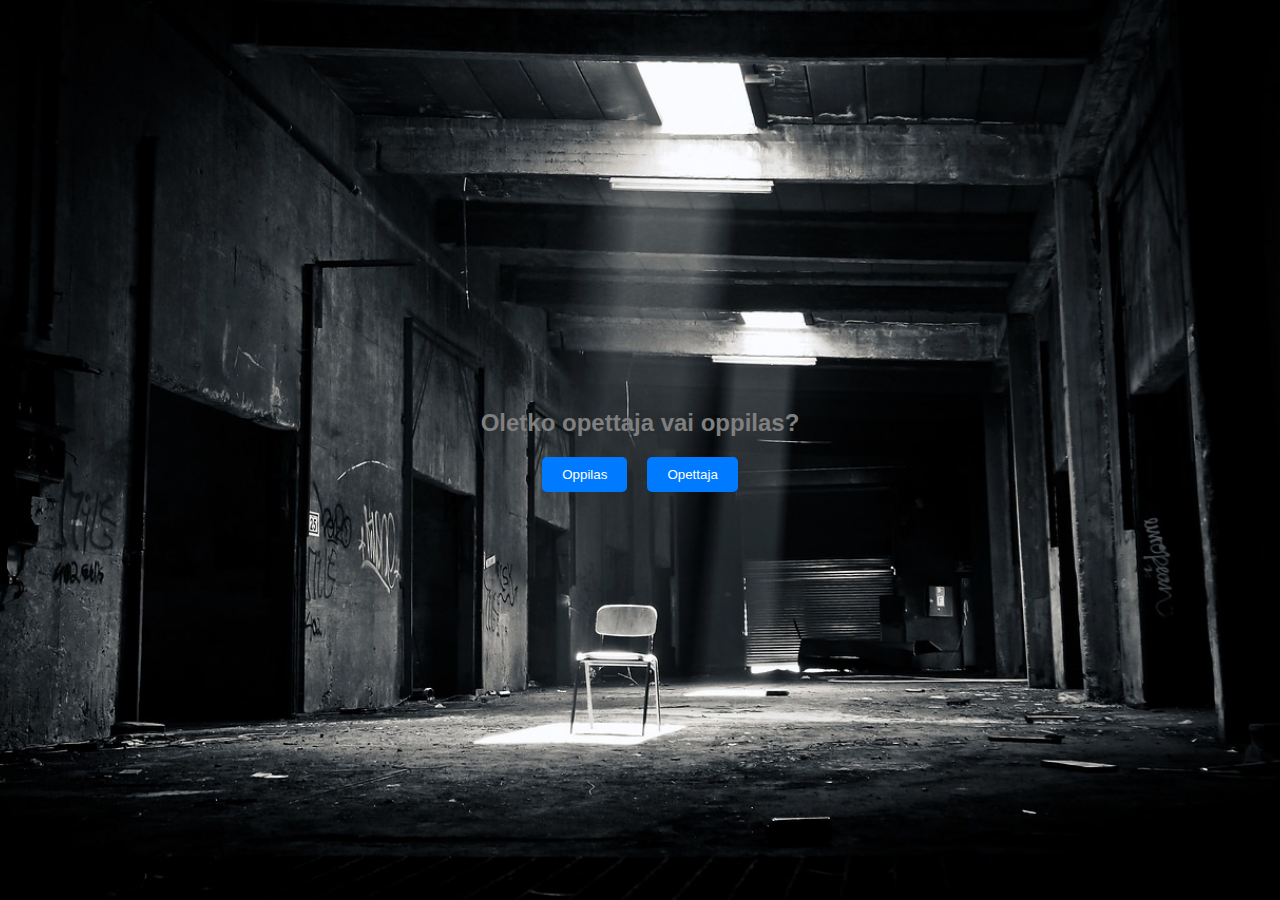
<file: index.html>
<!DOCTYPE html>
<html lang="en">
<head>
    <meta charset="UTF-8">
    <meta name="viewport" content="width=device-width, initial-scale=1.0">
    <title>Peikkometsä</title>
    <link rel="stylesheet" href="styles.css">
</head>
<body>
    <div class="container">
        <div class="question"><strong>Oletko opettaja vai oppilas?</strong></div>
        <div class="options">
          <button class="option" onclick="chooseRole('oppilas')">Oppilas</button>
          <button class="option" onclick="chooseRole('opettaja')">Opettaja</button>
        </div>
      </div>
      
      <script>
        function chooseRole(role) {
          if (role === 'oppilas') {
            window.location.href = 'index3.html';
          } else if (role === 'opettaja') {
            var confirmation = confirm('Lupaatko antaa hyvät pisteet?');
            if (confirmation) {
              window.location.href = 'index2.html';
            } else {
              alert('Et voi päästä sisään, jos et lupaa antaa hyviä pisteitä.');
            }
          }
        }
      </script>
</body>
</html>
</file>
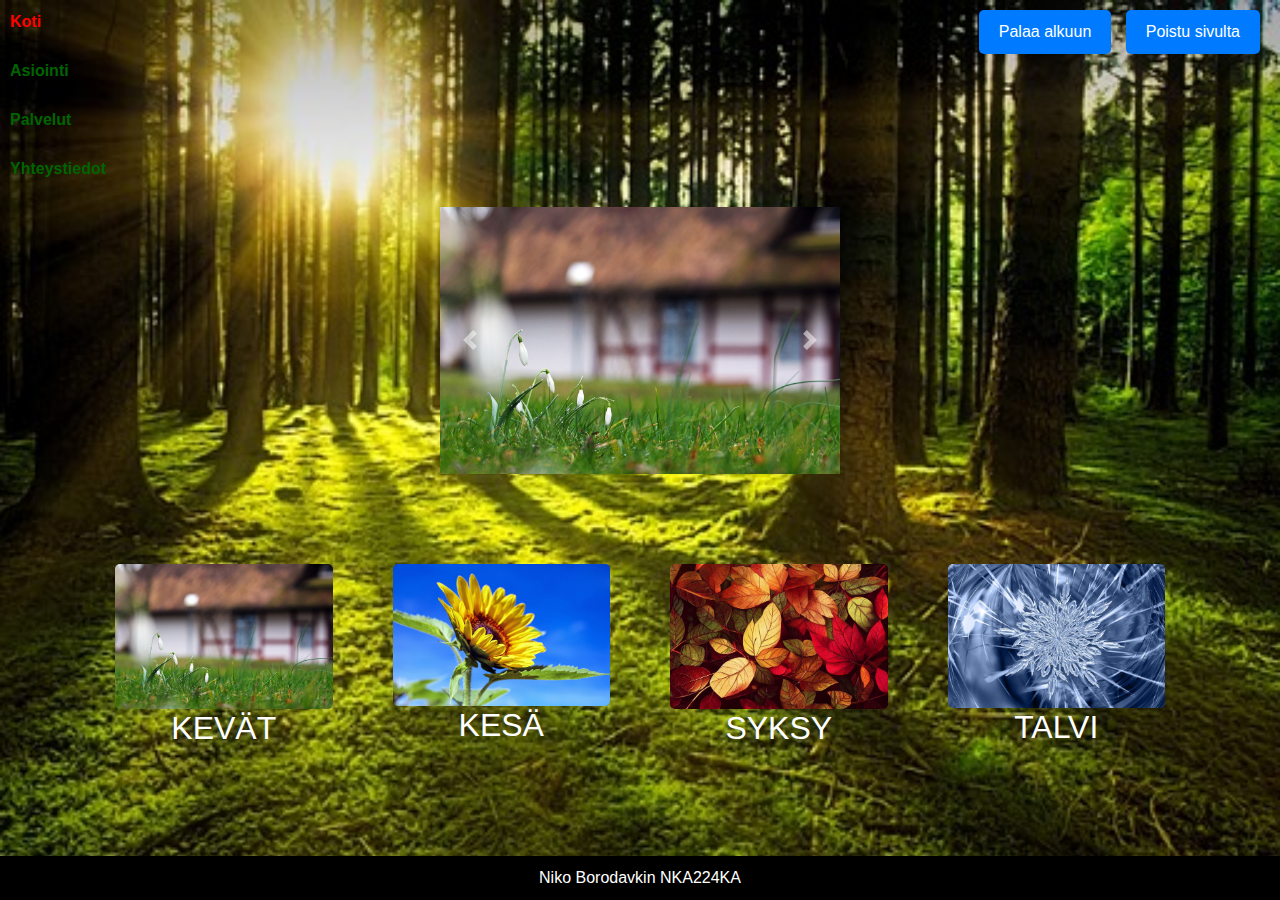
<file: index2.html>
<!DOCTYPE html>
<html lang="en">
<head>
    <meta charset="UTF-8">
    <meta name="viewport" content="width=device-width, initial-scale=1.0">
    <title>Peikkometsä</title>
    <link rel="stylesheet" href="styles2.css">
    <link href="https://stackpath.bootstrapcdn.com/bootstrap/4.5.2/css/bootstrap.min.css" rel="stylesheet">
</head>
<body>
    <header>
        <nav class="vertical-nav">
            <ul>
                <li><a href="index2.html"><strong>Koti</strong></a></li>
                <li><a href="sivu5.html"><strong>Asiointi</strong></a></li>
                <li><a href="sivu6.html"><strong>Palvelut</strong></a></li>
                <li><a href="https://www.laurea.fi/yhteystiedot/"><strong>Yhteystiedot</strong></a></li>
            </ul>
        </nav>
      </header>
      <div class="buttons-container">
        <a href="index.html" class="button">Palaa alkuun</a>
        <a href="index4.html" class="button">Poistu sivulta</a>
    </div>

    <div id="carouselExampleControls" class="carousel slide" data-ride="carousel">
        <div class="carousel-inner">
            <div class="carousel-item active">
                <img src="snowdrop-6101818_1280.jpg" class="d-block w-100" alt="Kuva 1">
            </div>
            <div class="carousel-item">
                <img src="sunflower-1536088_1280.jpg" class="d-block w-100" alt="Kuva 2">
            </div>
            <div class="carousel-item">
                <img src="leaves-7452420_1280.jpg" class="d-block w-100" alt="Kuva 3">
            </div>
            <div class="carousel-item">
                <img src="ice-crystal-2871068_1280.jpg" class="d-block w-100" alt="Kuva 4">
            </div>
        </div>
        <a class="carousel-control-prev" href="#carouselExampleControls" role="button" data-slide="prev">
            <span class="carousel-control-prev-icon" aria-hidden="true"></span>
            <span class="sr-only">Edellinen</span>
        </a>
        <a class="carousel-control-next" href="#carouselExampleControls" role="button" data-slide="next">
            <span class="carousel-control-next-icon" aria-hidden="true"></span>
            <span class="sr-only">Seuraava</span>
        </a>
    </div>

    <div class="container">
        <div class="box" id="box2">
            <a href="sivu2.html">
                <img src="snowdrop-6101818_1280.jpg" alt="Kuva 1">
                <h2>KEVÄT</h2>
            </a>
        </div>
        <div class="box" id="box1">
            <a href="sivu1.html">
                <img src="sunflower-1536088_1280.jpg" alt="Kuva 2">
                <h2>KESÄ</h2>
            </a>
        </div>
        <div class="box" id="box3">
            <a href="sivu3.html">
                <img src="leaves-7452420_1280.jpg" alt="Kuva 3">
                <h2>SYKSY</h2>
            </a>
        </div>
        <div class="box" id="box4">
            <a href="sivu4.html">
                <img src="ice-crystal-2871068_1280.jpg" alt="Kuva 4">
                <h2>TALVI</h2>
            </a>
        </div>
    </div>

 <footer>Niko Borodavkin NKA224KA</footer>
    <script src="https://code.jquery.com/jquery-3.5.1.slim.min.js"></script>
    <script src="https://cdnjs.cloudflare.com/ajax/libs/popper.js/1.16.0/umd/popper.min.js"></script>
    <script src="https://stackpath.bootstrapcdn.com/bootstrap/4.5.2/js/bootstrap.min.js"></script>
</body>
</html>
</file>
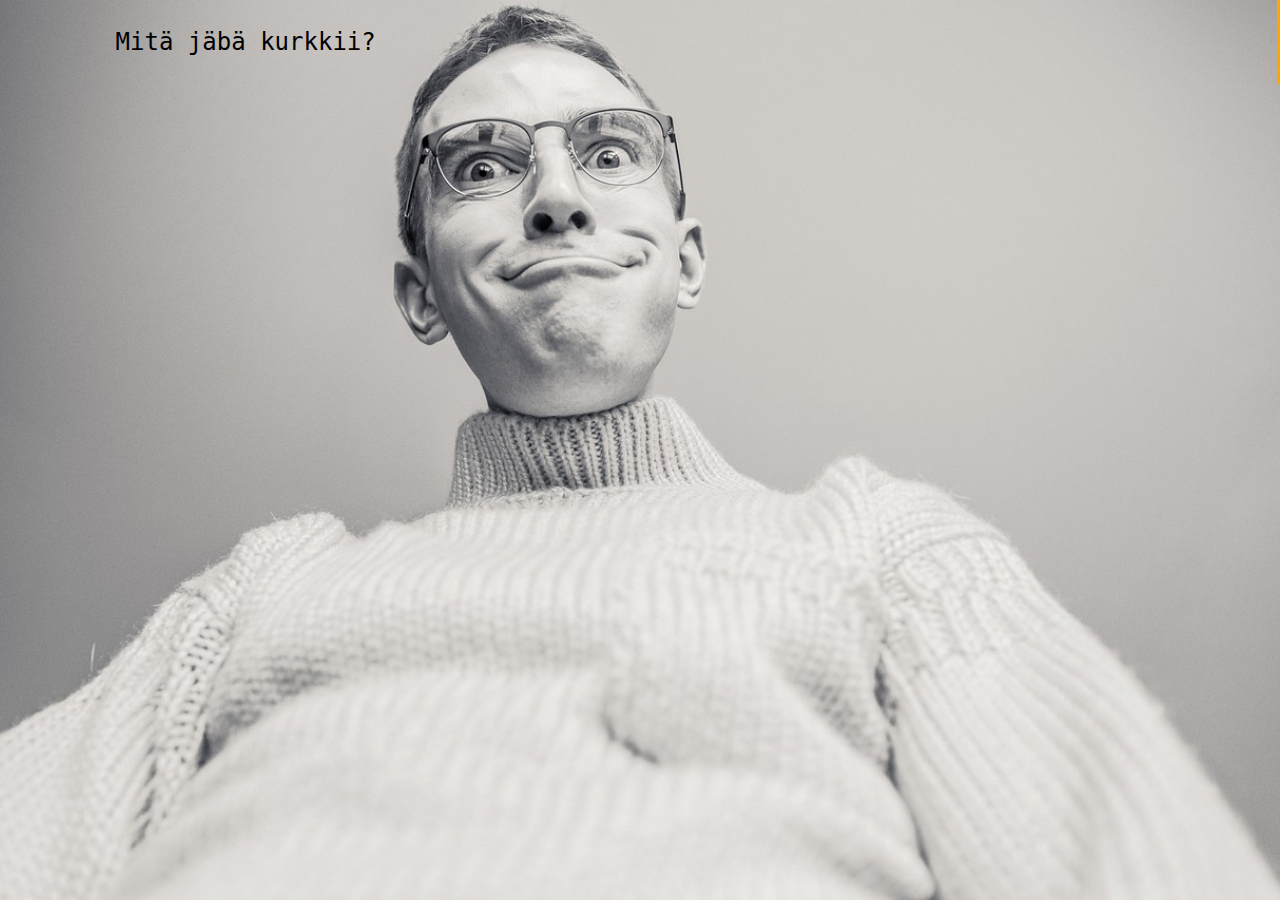
<file: index3.html>
<!DOCTYPE html>
<html lang="en">
<head>
    <meta charset="UTF-8">
    <meta name="viewport" content="width=device-width, initial-scale=1.0">
    <title>NO ENTRY</title>
    <link rel="stylesheet" href="styles7.css">
</head>
<body>
    <div class="typingEffect">
        <span>M</span><span>i</span><span>t</span><span>ä</span><span> </span><span>j</span><span>ä</span><span>b</span><span>ä</span><span> </span><span>k</span><span>u</span><span>r</span><span>k</span><span>k</span><span>i</span><span>i</span><span>?</span>
    </div>
</body>
</html>
</file>
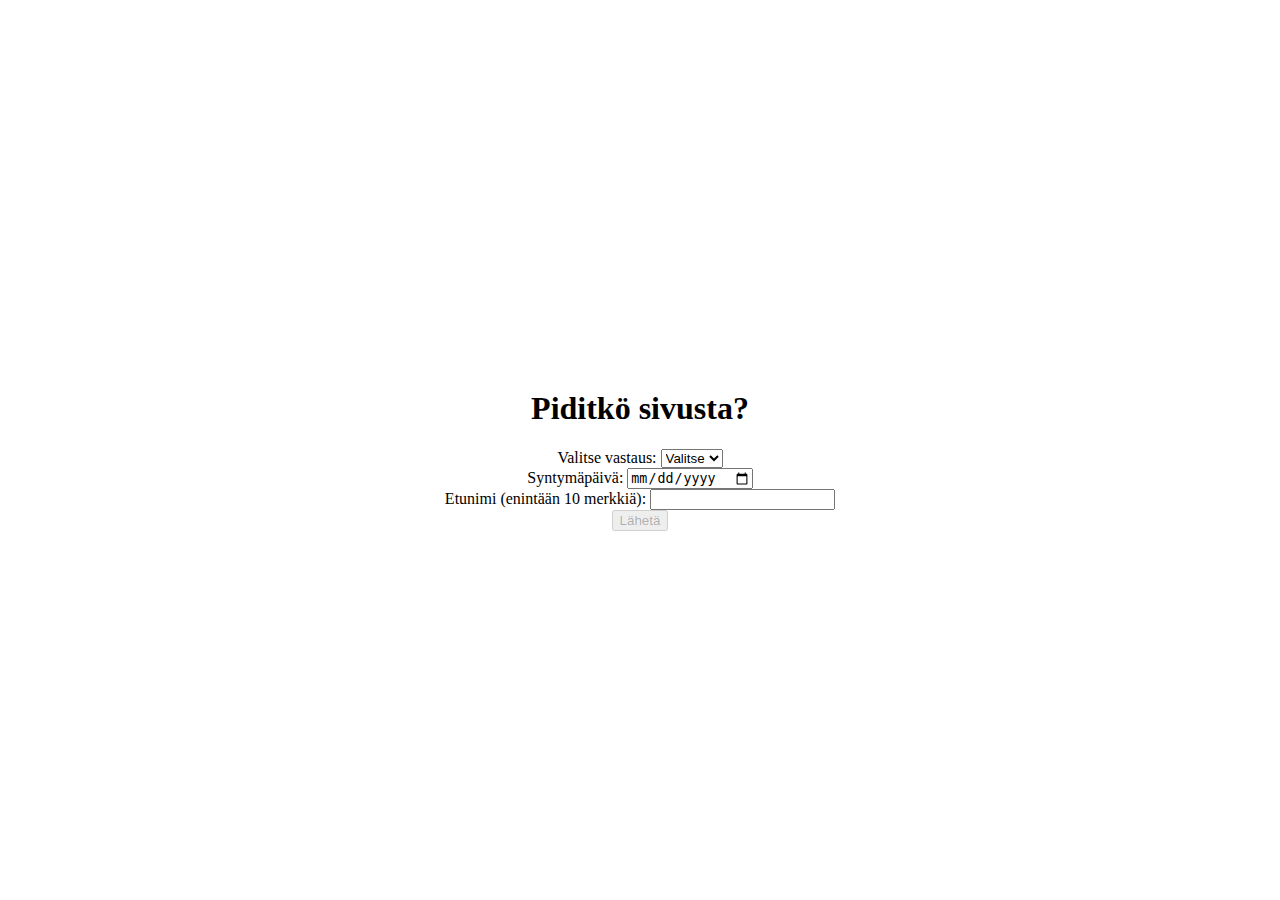
<file: index4.html>
<!DOCTYPE html>
<html lang="en">
<head>
    <meta charset="UTF-8">
    <meta name="viewport" content="width=device-width, initial-scale=1.0">
    <title>Peikkometsä</title>
    <link rel="stylesheet" href="styles9.css">
</head>
<body>
    <div class="container">
        <h1>Piditkö sivusta?</h1>
        <form id="surveyForm" action="index5.html" method="GET">
            <label for="like">Valitse vastaus:</label>
            <select id="like" name="like">
                <option value="">Valitse</option>
                <option value="yes">Kyllä</option>
                <option value="no">Ei</option>
            </select>
            <br>
            <label for="birthday">Syntymäpäivä:</label>
            <input type="date" id="birthday" name="birthday">
            <br>
            <label for="firstname">Etunimi (enintään 10 merkkiä):</label>
            <input type="text" id="firstname" name="firstname" maxlength="10">
            <br>
            <input type="submit" id="submitBtn" value="Lähetä" disabled> 
        </form>
    </div>
    <script>
        document.getElementById('surveyForm').addEventListener('submit', function(event) {
            event.preventDefault();

            var like = document.getElementById('like').value;
            var birthday = document.getElementById('birthday').value;
            var firstname = document.getElementById('firstname').value;

            if (like && birthday && firstname) {
                this.submit(); 
            } else {
                alert('Täytä kaikki kentät ennen lomakkeen lähettämistä.');
            }
        });

        document.getElementById('surveyForm').addEventListener('change', function() {
            var like = document.getElementById('like').value;
            var birthday = document.getElementById('birthday').value;
            var firstname = document.getElementById('firstname').value;

            var submitBtn = document.getElementById('submitBtn');
            if (like && birthday && firstname) {
                submitBtn.disabled = false;
            } else {
                submitBtn.disabled = true; 
            }
        });
    </script>
</body>
</html>
</file>
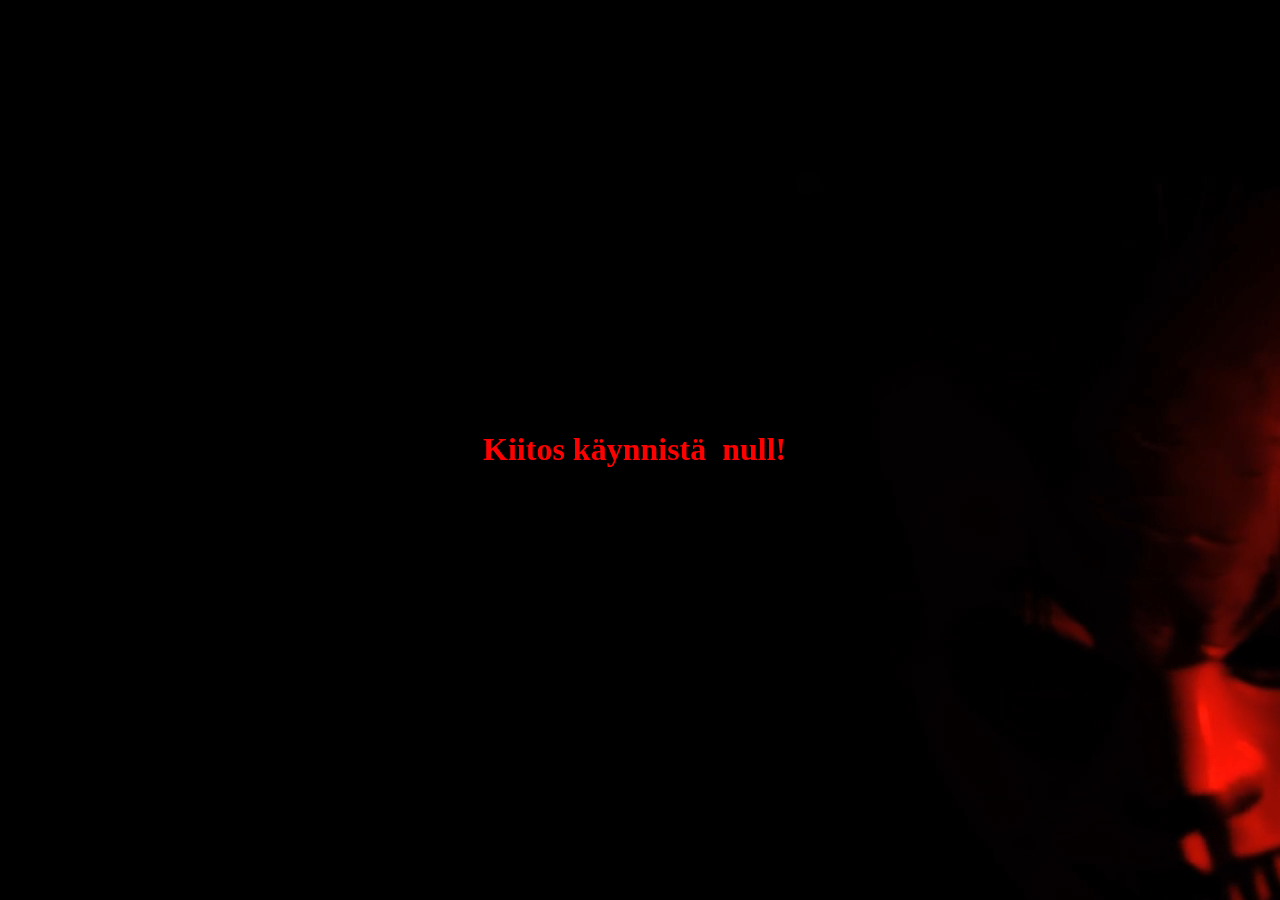
<file: index5.html>
<!DOCTYPE html>
<html lang="en">
<head>
    <meta charset="UTF-8">
    <meta name="viewport" content="width=device-width, initial-scale=1.0">
    <title>Peikkometsä</title>
    <link rel="stylesheet" href="styles10.css">
</head>
<body>
    <div class="container">
        <h1 id="thank-you-text"><span class="strong-red">Kiitos käynnistä</span>, <span class="strong-red" id="username"></span>!</h1>
    </div>
    <video id="fullscreen-video" autoplay loop muted>
        <source src="135139-761273467_small.mp4" type="video/mp4">
        Your browser does not support the video tag.
    </video>
    <script>
        var urlParams = new URLSearchParams(window.location.search);
        var username = urlParams.get('firstname');
        document.getElementById('username').innerText = username + "!";
    </script>
</body>
</html>
</file>
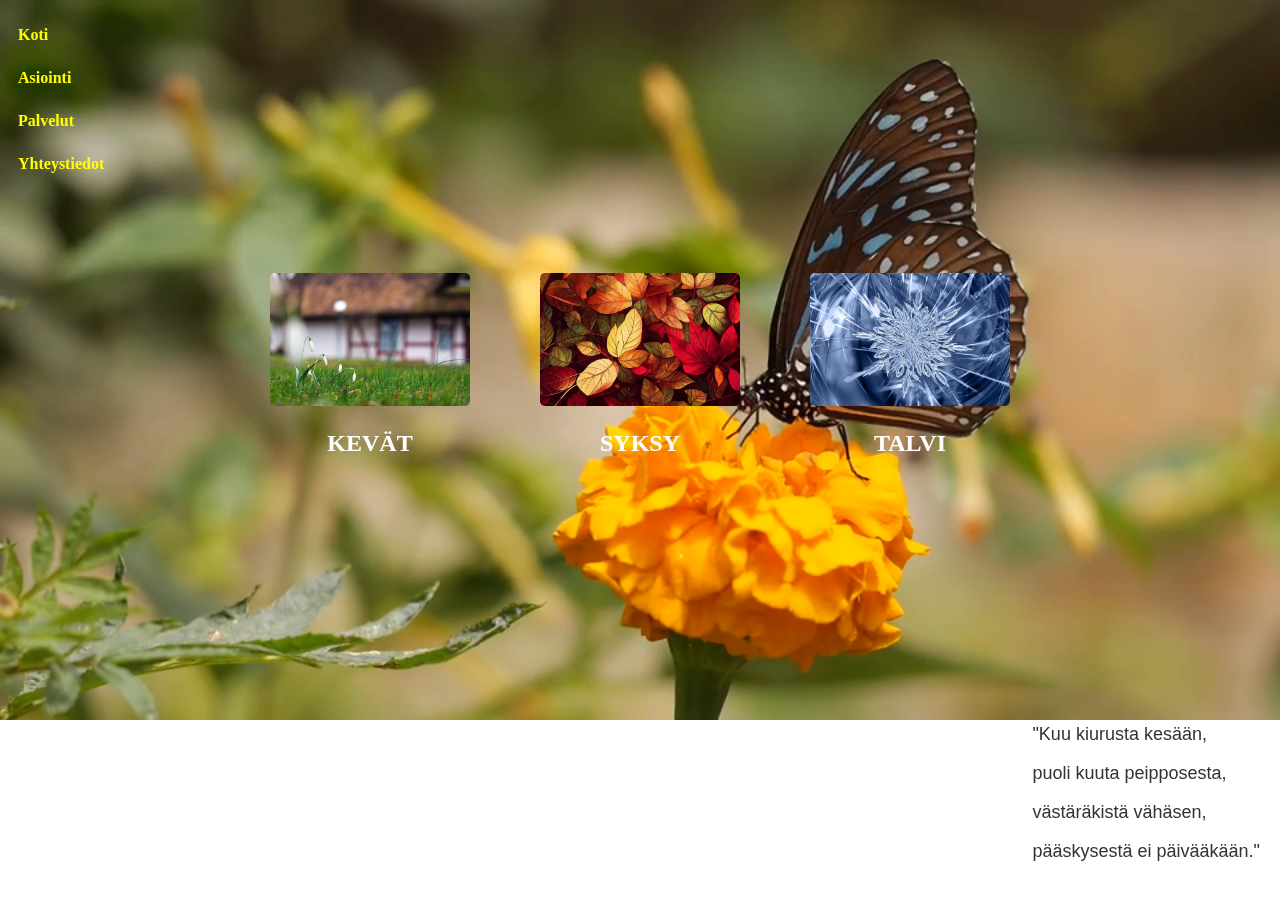
<file: sivu1.html>
<!DOCTYPE html>
<html lang="en">
<head>
    <meta charset="UTF-8">
    <meta name="viewport" content="width=device-width, initial-scale=1.0">
    <title>Peikkometsän kesä</title>
    <link rel="stylesheet" href="styles8.css">
</head>
<body>
    <header>
        <nav class="vertical-nav">
            <ul>
                <li><a href="index2.html"><strong>Koti</strong></a></li>
                <li><a href="sivu5.html"><strong>Asiointi</strong></a></li>
                <li><a href="sivu6.html"><strong>Palvelut</strong></a></li>
                <li><a href="https://www.laurea.fi/yhteystiedot/"><strong>Yhteystiedot</strong></a></li>
            </ul>
        </nav>
    </header>
    <div class="container">
        <div class="box" id="box2">
            <a href="sivu2.html">
              <img src="snowdrop-6101818_1280.jpg" alt="Kuva 1">
              <h2>KEVÄT</h2>
            </a>
          </div>
        <div class="box" id="box3">
          <a href="sivu3.html">
            <img src="leaves-7452420_1280.jpg" alt="Kuva 3">
            <h2>SYKSY</h2>
          </a>
        </div>
        <div class="box" id="box4">
          <a href="sivu4.html">
            <img src="ice-crystal-2871068_1280.jpg" alt="Kuva 4">
            <h2>TALVI</h2>
          </a>
        </div>
      </div>
      <video id="video" autoplay loop muted>
        <source src="12060-234530446_small.mp4" type="video/mp4">
        Your browser does not support the video tag.
    </video>
    <footer>
        <p>Niko Borodavkin NKA224KA 2024</p>
    </footer>
    <div class="runo">
        <p>"Kuu kiurusta kesään,</p>
        <p>puoli kuuta peipposesta,</p>
        <p>västäräkistä vähäsen,</p>
        <p>pääskysestä ei päivääkään."</p>
    </div>
</body>
</html>
</file>
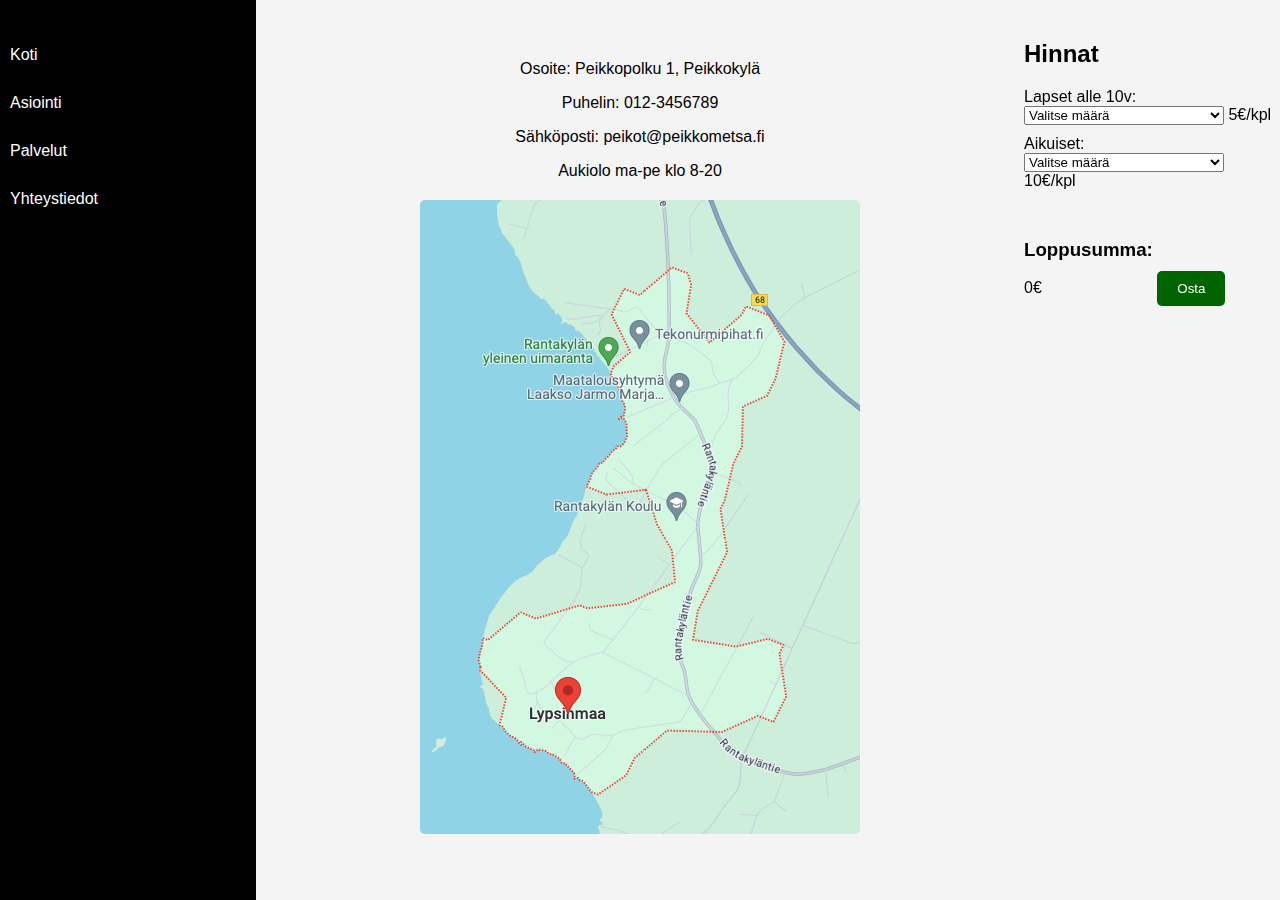
<file: sivu5.html>
<!DOCTYPE html>
<html lang="en">
<head>
    <meta charset="UTF-8">
    <meta name="viewport" content="width=device-width, initial-scale=1.0">
    <title>Yhteystiedot Peikkometsä</title>
    <link rel="stylesheet" href="styles11.css">
</head>
<body>
    <div class="container">
        <nav class="vertical-nav">
            <ul>
                <li><a href="index2.html">Koti</a></li>
                <li><a href="sivu5.html">Asiointi</a></li>
                <li><a href="sivu6.html">Palvelut</a></li>
                <li><a href="sivu7.html">Yhteystiedot</a></li>
            </ul>
        </nav>
    </div>

        <div class="contact-info">
            <p>Osoite: Peikkopolku 1, Peikkokylä</p>
            <p>Puhelin: 012-3456789</p>
            <p>Sähköposti: peikot@peikkometsa.fi</p>
            <p>Aukiolo ma-pe klo 8-20</p>
        </div>

        <div class="map">
            <img src="kartta.png" alt="Peikkometsä">
        </div>

        <div class="prices">
            <h2>Hinnat</h2>
            <div class="price-option">
                <label for="children">Lapset alle 10v:</label>
                <select id="children" name="children">
                    <option value="0">Valitse määrä</option>
                    <option value="1">1 lapsi</option>
                    <option value="2">2 lasta</option>
                    <option value="3">3 lasta</option>
                </select>
                <span class="price">5€/kpl</span>
            </div>
            <div class="price-option">
                <label for="adults">Aikuiset:</label>
                <select id="adults" name="adults">
                    <option value="0">Valitse määrä</option>
                    <option value="1">1 aikuinen</option>
                    <option value="2">2 aikuista</option>
                    <option value="3">3 aikuista</option>
                </select>
                <span class="price">10€/kpl</span>
            </div>
            <div class="total">
                <h3>Loppusumma:</h3>
                <span id="total-price">0€</span>
            </div>
            <button id="buy-button">Osta</button>
        </div>

    <script>
        document.addEventListener("DOMContentLoaded", function() {
            var childrenSelect = document.getElementById("children");
            var adultsSelect = document.getElementById("adults");
            var totalPriceSpan = document.getElementById("total-price");
            var buyButton = document.getElementById("buy-button");

            function calculateTotalPrice() {
                var childrenPrice = parseInt(childrenSelect.value) * 5;
                var adultsPrice = parseInt(adultsSelect.value) * 10;
                var totalPrice = childrenPrice + adultsPrice;
                totalPriceSpan.textContent = totalPrice + "€";
            }

            childrenSelect.addEventListener("change", calculateTotalPrice);
            adultsSelect.addEventListener("change", calculateTotalPrice);

            buyButton.addEventListener("click", function() {
                alert("Kiitos ostostasi!");
            });
        });
    </script>
</body>
</html>
</file>
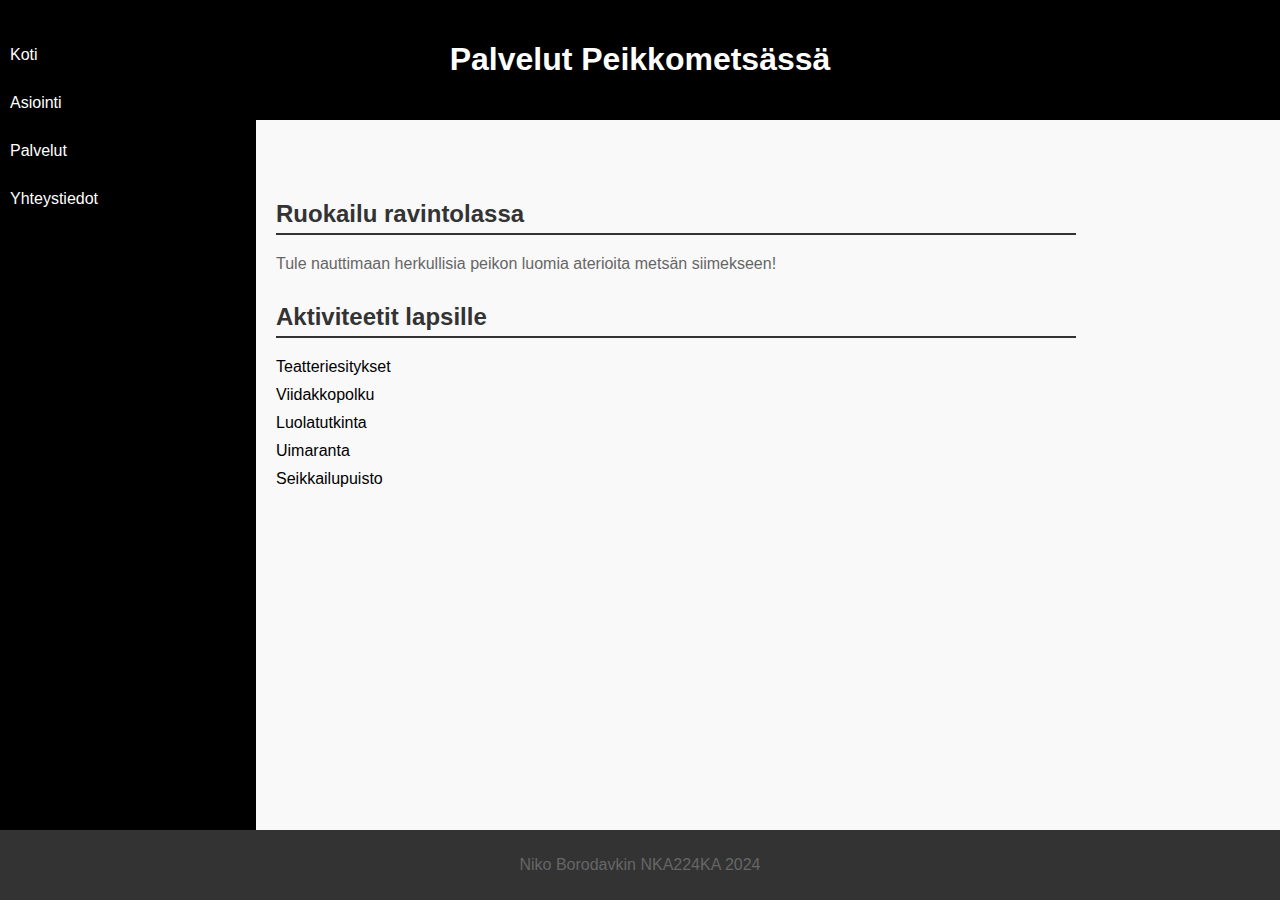
<file: sivu6.html>
<!DOCTYPE html>
<html lang="en">
<head>
    <meta charset="UTF-8">
    <meta name="viewport" content="width=device-width, initial-scale=1.0">
    <title>Hyvästi peikkometsä</title>
    <link rel="stylesheet" href="styles12.css">
</head>
<body>
    <header>
        <h1>Palvelut Peikkometsässä</h1>
    </header>
    <div class="container">
        <nav class="vertical-nav">
            <ul>
                <li><a href="index2.html">Koti</a></li>
                <li><a href="sivu5.html">Asiointi</a></li>
                <li><a href="sivu6.html">Palvelut</a></li>
                <li><a href="sivu7.html">Yhteystiedot</a></li>
            </ul>
        </nav>
    </div>
    <div class="container">
        <section id="ruokailu">
            <h2>Ruokailu ravintolassa</h2>
            <p>Tule nauttimaan herkullisia peikon luomia aterioita metsän siimekseen!</p>
        </section>
        <section id="aktiviteetit">
            <h2>Aktiviteetit lapsille</h2>
            <ul>
                <li>Teatteriesitykset</li>
                <li>Viidakkopolku</li>
                <li>Luolatutkinta</li>
                <li>Uimaranta</li>
                <li>Seikkailupuisto</li>
            </ul>
        </section>
    </div>
    <footer>
        <p>Niko Borodavkin NKA224KA 2024</p>
    </footer>
</body>
</html>
</file>
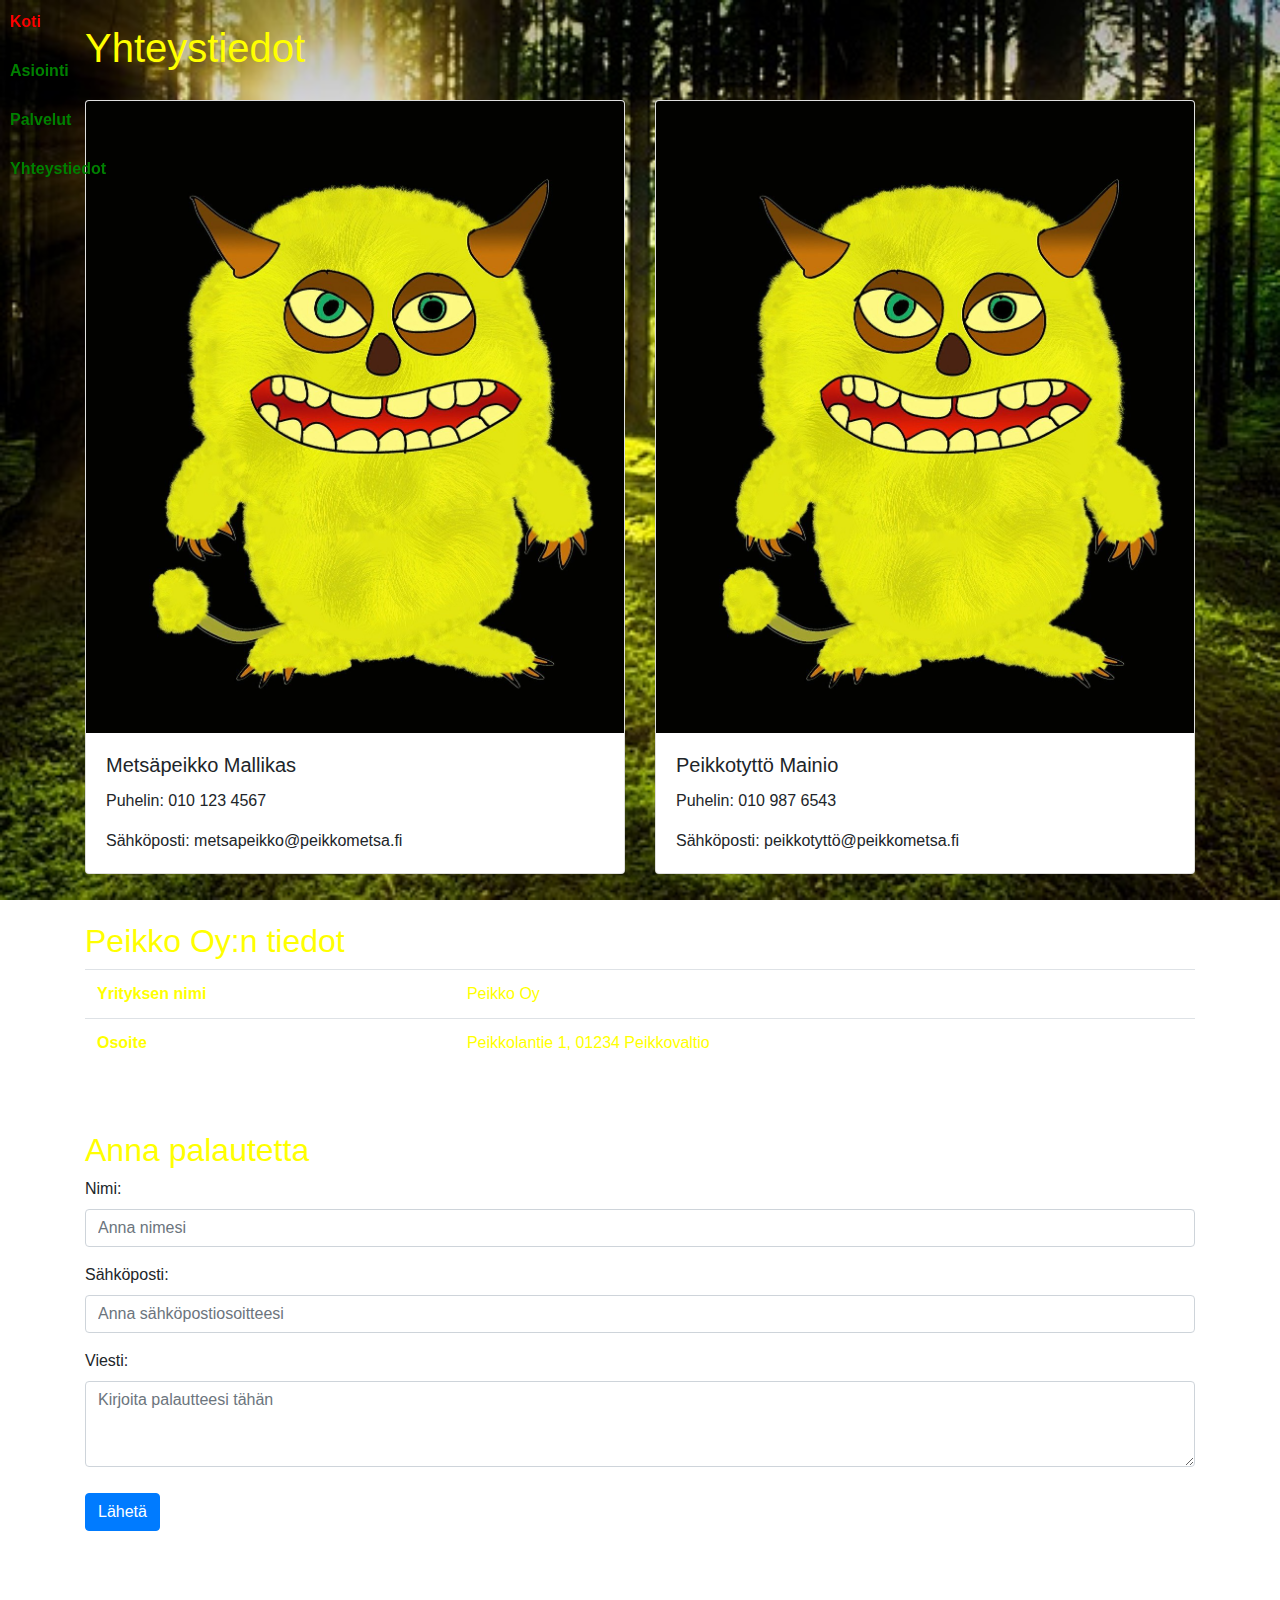
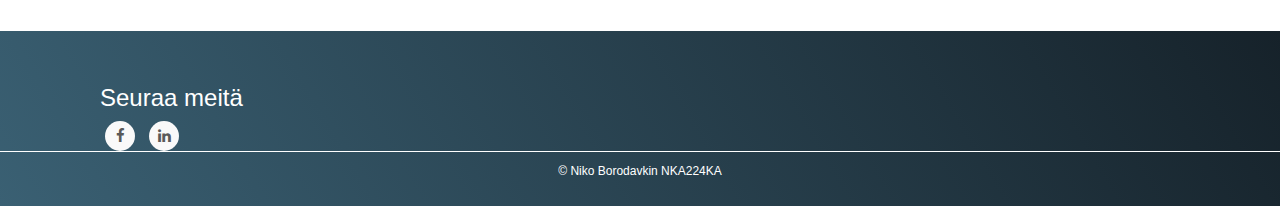
<file: sivu7.html>
<!DOCTYPE html>
<html lang="fi">
<head>
  <meta charset="UTF-8">
  <meta name="viewport" content="width=device-width, initial-scale=1.0">
  <title>Peikkometsä - Yhteystiedot</title>
  <link href="https://stackpath.bootstrapcdn.com/bootstrap/4.5.2/css/bootstrap.min.css" rel="stylesheet">
  <link href="styles6.css" rel="stylesheet">
  <link rel="stylesheet" href="https://maxcdn.bootstrapcdn.com/bootstrap/4.1.3/css/bootstrap.min.css">
  <script src="https://ajax.googleapis.com/ajax/libs/jquery/3.3.1/jquery.min.js"></script>
  <script src="https://cdnjs.cloudflare.com/ajax/libs/popper.js/1.14.3/umd/popper.min.js"></script>
  <script src="https://maxcdn.bootstrapcdn.com/bootstrap/4.1.3/js/bootstrap.min.js"></script>
   <link href="https://maxcdn.bootstrapcdn.com/font-awesome/4.7.0/css/font-awesome.min.css" rel="stylesheet" >
   <link rel="stylesheet" href="styles13.css">
</head>
<body>
    <header>
        <nav class="vertical-nav">
            <ul>
                <li><a href="index2.html"><strong>Koti</strong></a></li>
                <li><a href="sivu5.html"><strong>Asiointi</strong></a></li>
                <li><a href="sivu6.html"><strong>Palvelut</strong></a></li>
                <li><a href="sivu7.html"><strong>Yhteystiedot</strong></a></li>
            </ul>
        </nav>
      </header>
  <div class="container">
    <h1 class="mt-4">Yhteystiedot</h1>
    <div class="row">
      <div class="col-md-6">
        <div class="card contact-card">
          <img src="monster-515331_1280.jpg" class="card-img-top" alt="Henkilö 1">
          <div class="card-body">
            <h5 class="card-title">Metsäpeikko Mallikas</h5>
            <p class="card-text">Puhelin: 010 123 4567</p>
            <p class="card-text">Sähköposti: metsapeikko@peikkometsa.fi</p>
          </div>
        </div>
      </div>
      <div class="col-md-6">
        <div class="card contact-card">
          <img src="monster-515331_1280.jpg" class="card-img-top" alt="Henkilö 2">
          <div class="card-body">
            <h5 class="card-title">Peikkotyttö Mainio</h5>
            <p class="card-text">Puhelin: 010 987 6543</p>
            <p class="card-text">Sähköposti: peikkotyttö@peikkometsa.fi</p>
          </div>
        </div>
      </div>
    </div>
    <div class="row mt-5">
      <div class="col">
        <h2>Peikko Oy:n tiedot</h2>
        <table class="table">
          <tbody>
            <tr>
              <th scope="row">Yrityksen nimi</th>
              <td>Peikko Oy</td>
            </tr>
            <tr>
              <th scope="row">Osoite</th>
              <td>Peikkolantie 1, 01234 Peikkovaltio</td>
            </tr>
          </tbody>
        </table>
      </div>
    </div>
    <div class="row mt-5">
      <div class="col">
        <h2>Anna palautetta</h2>
        <form>
          <div class="form-group">
            <label for="name">Nimi:</label>
            <input type="text" class="form-control" id="name" placeholder="Anna nimesi">
          </div>
          <div class="form-group">
            <label for="email">Sähköposti:</label>
            <input type="email" class="form-control" id="email" placeholder="Anna sähköpostiosoitteesi">
          </div>
          <div class="form-group">
            <label for="message">Viesti:</label>
            <textarea class="form-control" id="message" rows="3" placeholder="Kirjoita palautteesi tähän"></textarea>
          </div>
          <button type="submit" class="btn btn-primary">Lähetä</button>
        </form>
      </div>
    </div>
  </div>
  <footer class="mainfooter" role="contentinfo">
    <div class="footer-middle">
    <div class="container">
      <div class="row">
        <div class="col-md-3 col-sm-6">
        </div>
        </div>
          <div class="col-md-3">
              <h4>Seuraa meitä</h4>
              <ul class="social-network social-circle">
               <li><a href="#" class="icoFacebook" title="Facebook"><i class="fa fa-facebook"></i></a></li>
               <li><a href="#" class="icoLinkedin" title="Linkedin"><i class="fa fa-linkedin"></i></a></li>
              </ul>				
          </div>
      </div>
      <div class="row">
          <div class="col-md-12 copy">
              <p class="text-center">&copy; Niko Borodavkin NKA224KA</p>
          </div>
      </div>
  
  
    </div>
  </footer>

  <script src="https://code.jquery.com/jquery-3.5.1.slim.min.js"></script>
  <script src="https://cdnjs.cloudflare.com/ajax/libs/popper.js/1.16.0/umd/popper.min.js"></script>
  <script src="https://stackpath.bootstrapcdn.com/bootstrap/4.5.2/js/bootstrap






</body>
</html>
</file>
<file: styles.css>
body {
  font-family: Arial, sans-serif;
  background-color: #f4f4f4;
  margin: 0;
  padding: 0;
  display: flex;
  justify-content: center;
  align-items: center;
  height: 100vh;
  background-image: url('lost-places-1549096_1280.jpg');
  background-size: cover;
  background-position: center;
  background-attachment: fixed;
}

.container {
  text-align: center;
  color: gray;
  width: 50%; 
  margin: auto; 
}

.question {
  font-size: 24px;
  margin-bottom: 20px;
}

.options {
  display: flex;
  justify-content: center;
}

.option {
  margin: 0 10px;
  padding: 10px 20px;
  background-color: #007bff;
  color: #fff;
  border: none;
  border-radius: 5px;
  cursor: pointer;
  transition: background-color 0.3s;
}

.option:hover {
  background-color: #0056b3;
}
</file>
<file: styles2.css>
body {
  margin: 0;
  padding: 0;
  background-image: url('metsä.jpeg');
  background-size: cover;
  background-position: center;
  background-attachment: fixed;
}

.container {
  max-width: 800px;
  margin: 40px auto;
  padding: 20px;
  color: #fff;
  display: flex;
  justify-content: space-between;
}

.box {
  width: 30%;
  padding: 20px;
  border-radius: 10px;
  text-align: center;
  margin: 10px;
  box-sizing: border-box;
}

.box a {
  text-decoration: none;
  color: #fff;
}

.box:hover {
  background-color: #000;
}

.box img {
  width: 100%;
  height: auto; 
  border-radius: 5px;
}

footer {
  background-color: #333;
  color: #fff;
  padding: 10px 0;
  position: fixed;
  bottom: 0;
  width: 100%;
  text-align: center;
}

.vertical-nav ul {
  list-style-type: none; 
  padding: 0;
}

.vertical-nav li {
  margin-bottom: 5px; 
}

.vertical-nav a {
  display: block;
  padding: 10px; 
  text-decoration: none;
  color: #006400; 
  transition: color 0.3s;
}

.vertical-nav a:hover {
  color: #ff0000; 
  text-decoration: none;
}

.buttons-container {
  position: absolute;
  top: 10px; 
  right: 10px; 
}

.button {
  display: inline-block;
  padding: 10px 20px;
  background-color: #007bff;
  color: #fff;
  text-decoration: none;
  margin-right: 10px; 
  border-radius: 5px;
}

.button:hover {
  background-color: #0056b3;
}
#carouselExampleControls {
  max-width: 400px; 
  margin: auto;
}
.carousel-item img {
  max-width: 100%; 
  height: auto; 
}

.container {
  max-width: 800px;
  margin: 40px auto 0;
  padding: 20px;
  color: #fff;
  display: flex;
  justify-content: space-between;
}

footer {
  background-color: black;
  color: #fff;
  padding: 10px 0;
  text-align: center;
  width: 100%;
  position: fixed;
  bottom: 0;
}
.activity-navigation ul li {
  position: relative;
}

.activity-dropdown {
  display: none;
  position: absolute;
  background-color: #f9f9f9;
  min-width: 160px;
  box-shadow: 0 8px 16px 0 rgba(0,0,0,0.2);
  z-index: 1;
  top: calc(100% + 10px);
  left: 0;
}

.activity-navigation ul li:hover .activity-dropdown {
  display: block !important;
}

.activity-dropdown ul {
  list-style-type: none;
  margin: 0;
  padding: 0;
}

.activity-dropdown ul li a {
  display: block;
  padding: 8px 16px;
  text-decoration: none;
  color: #333;
}

.activity-dropdown ul li a:hover {
  background-color: #ddd;
}
</file>
<file: styles7.css>
body {
    margin: 0;
    padding: 0;
    background-image: url('man-869215_1280.jpg');
    background-size: cover;
    background-position: center;
    background-attachment: fixed;
  }
  .typingEffect {
    font-family: monospace;
    font-size: 24px;
    white-space: pre;
    overflow: hidden;
    border-right: .15em solid orange;
    animation: typing 5s steps(14, end), blink-caret .75s step-end infinite;
}

@keyframes typing {
    from { width: 0 }
    to { width: 100% }
}

@keyframes blink-caret {
    from, to { border-color: transparent }
    50% { border-color: orange }
}
</file>
<file: styles9.css>
body, html {
    height: 100%;
    margin: 0;
    display: flex;
    justify-content: center;
    align-items: center;
}
.container {
    text-align: center;
}
</file>
<file: styles10.css>
.strong-red {
    color: red !important;
    font-weight: bold;
}
body, html {
    margin: 0;
    padding: 0;
    height: 100%;
}

.container {
    position: absolute;
    top: 50%;
    left: 50%;
    transform: translate(-50%, -50%);
    z-index: 1;
}

#fullscreen-video {
    position: fixed;
    top: 0;
    left: 0;
    min-width: 100%;
    min-height: 100%;
    width: auto;
    height: auto;
    z-index: -1;
}
</file>
<file: styles8.css>
.video-container {
  position: relative;
  width: 100%;
  height: 400px;
  overflow: hidden;
  z-index: 1;
}

header, .container {
  position: relative;
  z-index: 2;
}

video {
  position: absolute;
  top: 0;
  left: 0;
  width: 100%;
  height: auto;
}

footer {
  position: fixed;
  left: 0;
  bottom: 0;
  width: 100%;
  color: #fff; 
  text-align: center;
  padding: 10px 0;
  background-color: transparent;
}

.container {
  max-width: 800px;
  margin: 40px auto;
  padding: 20px;
  color: #fff;
  display: flex;
  justify-content: space-between;
}

.box {
  width: 30%;
  padding: 20px;
  border-radius: 10px;
  text-align: center;
  margin: 10px;
  box-sizing: border-box;
}

.box a {
  text-decoration: none;
  color: #fff;
}

.box:hover {
  background-color: #000;
}

.box img {
  width: 100%; 
  height: auto;
  border-radius: 5px;
}

.vertical-nav ul {
  list-style-type: none; 
  padding: 0;
}

.vertical-nav li {
  margin-bottom: 5px;
}

.vertical-nav a {
  display: block;
  padding: 10px;
  text-decoration: none;
  color: yellow;
  transition: color 0.3s;
}

.vertical-nav a:hover {
  color: #ff0000;
}
.runo {
  position: fixed;
  bottom: 20px;
  right: 20px;
  font-family: Arial, sans-serif;
  font-size: 18px;
  color: #333;
}
</file>
<file: styles11.css>
body {
    font-family: Arial, sans-serif;
    margin: 0;
    padding: 0;
    background-color: #f4f4f4;
}

.container {
    max-width: 800px;
    margin: 0 auto;
    padding: 20px;
    overflow: hidden; 
}

.vertical-nav {
    position: fixed;
    top: 0;
    left: 0;
    width: 20%; 
    height: 100%;
    background-color: black;
    color: #fff;
    padding-top: 20px;
    box-sizing: border-box; 
}

.vertical-nav {
    float: left;
    width: 20%;
}

.vertical-nav ul {
    list-style-type: none;
    padding: 0;
}

.vertical-nav ul li {
    margin-bottom: 10px;
}

.vertical-nav ul li a {
    display: block;
    padding: 10px;
    text-decoration: none;
    color: white;
    transition: color 0.3s;
}

.vertical-nav ul li a:hover {
    color: #ff0000;
}

.contact-info {
    text-align: center;
    margin: 20px auto;
}

.map {
    text-align: center;
    margin-top: 20px;
}

.map img {
    max-width: 100%;
    height: auto;
    border-radius: 5px;
}

.prices {
    position: fixed;
    top: 0;
    right: 0;
    width: 20%;
    margin-top: 20px;
    display: inline-block;
    z-index: 1000; 
}

.price-option {
    margin-bottom: 10px;
}

.price-option label {
    display: inline-block;
    width: 150px;
}

.price-option select {
    width: 200px;
}

.total {
    display: inline-block; 
    margin-top: 20px;
}

#buy-button {
    display: inline-block;
    padding: 10px 20px;
    border: none;
    border-radius: 5px;
    background-color: #006400;
    color: #fff;
    cursor: pointer;
}

#buy-button:hover {
    background-color: #004d00;
}
</file>
<file: styles12.css>
body {
    font-family: Arial, sans-serif;
    margin: 0;
    padding: 0;
    background-color: #f9f9f9;
}

header {
    background-color: black;
    color: #fff;
    text-align: center;
    padding: 20px 0;
}

.container {
    max-width: 800px;
    margin: 0 auto;
    padding: 20px;
    overflow: hidden;
}

section {
    margin-bottom: 30px;
}

h2 {
    color: #333;
    border-bottom: 2px solid #333;
    padding-bottom: 5px;
}

p {
    color: #666;
}

ul {
    list-style-type: none;
    padding: 0;
}

li {
    margin-bottom: 10px;
}

footer {
    background-color: #333;
    color: #fff;
    text-align: center;
    padding: 10px 0;
    position: fixed;
    bottom: 0;
    width: 100%;
}

.vertical-nav {
    position: fixed;
    top: 0;
    left: 0;
    width: 20%; 
    height: 100%;
    background-color: black;
    color: #fff;
    padding-top: 20px;
    box-sizing: border-box; 
}

.vertical-nav {
    float: left;
    width: 20%;
}

.vertical-nav ul {
    list-style-type: none;
    padding: 0;
}

.vertical-nav ul li {
    margin-bottom: 10px;
}

.vertical-nav ul li a {
    display: block;
    padding: 10px;
    text-decoration: none;
    color: white;
    transition: color 0.3s;
}

.vertical-nav ul li a:hover {
    color: #ff0000;
}


.container {
    margin-left: 20%; 
}
</file>
<file: styles6.css>
body {
    margin: 0;
    padding: 0;
    background-image: url('metsä.jpeg');
    background-size: cover;
    background-position: center;
    background-attachment: fixed;
}

.container {
    margin-top: 20px;
    z-index: 0; 
}

.contact-card {
    margin-top: 20px;
}

.vertical-nav {
    position: fixed;
    top: 0;
    left: 0;
    width: 200px;
    height: 100%;
    z-index: 1;
}

.vertical-nav ul {
    list-style-type: none;
    padding: 0;
    margin: 0;
}

.vertical-nav li {
    margin-bottom: 5px;
}

.vertical-nav a {
    display: block;
    padding: 10px;
    text-decoration: none;
    color: green;
    transition: color 0.3s;
}

.vertical-nav a:hover {
    color: red;
    text-decoration: none;
}

.btn-primary {
    margin-top: 10px;
}

.container h1{
    color: yellow;
}
.container h2 {
    color: yellow;
}
th {
    color: yellow;
}
td{
    color: yellow;
}
footer {
    background: #16222A;
    background: -webkit-linear-gradient(59deg, #3A6073, #16222A);
    background: linear-gradient(59deg, #3A6073, #16222A);
    color: white;
    margin-top:100px;
  }
  
  footer a {
    color: #fff;
    font-size: 14px;
    transition-duration: 0.2s;
  }
  
  footer a:hover {
    color: #FA944B;
    text-decoration: none;
  }
  
  .copy {
    font-size: 12px;
    padding: 10px;
    border-top: 1px solid #FFFFFF;
  }
  
  .footer-middle {
    padding-top: 2em;
    color: white;
  }
  
  
  /*SOCİAL İCONS*/
  
  /* footer social icons */
  
  ul.social-network {
    list-style: none;
    display: inline;
    margin-left: 0 !important;
    padding: 0;
  }
  
  ul.social-network li {
    display: inline;
    margin: 0 5px;
  }
  
  
  /* footer social icons */
  
  .social-network a.icoFacebook:hover {
    background-color: #3B5998;
  }
  
  .social-network a.icoLinkedin:hover {
    background-color: #007bb7;
  }
  
  .social-network a.icoFacebook:hover i,
  .social-network a.icoLinkedin:hover i {
    color: #fff;
  }
  
  .social-network a.socialIcon:hover,
  .socialHoverClass {
    color: #44BCDD;
  }
  
  .social-circle li a {
    display: inline-block;
    position: relative;
    margin: 0 auto 0 auto;
    -moz-border-radius: 50%;
    -webkit-border-radius: 50%;
    border-radius: 50%;
    text-align: center;
    width: 30px;
    height: 30px;
    font-size: 15px;
  }
  
  .social-circle li i {
    margin: 0;
    line-height: 30px;
    text-align: center;
  }
  
  .social-circle li a:hover i,
  .triggeredHover {
    -moz-transform: rotate(360deg);
    -webkit-transform: rotate(360deg);
    -ms--transform: rotate(360deg);
    transform: rotate(360deg);
    -webkit-transition: all 0.2s;
    -moz-transition: all 0.2s;
    -o-transition: all 0.2s;
    -ms-transition: all 0.2s;
    transition: all 0.2s;
  }
  
  .social-circle i {
    color: #595959;
    -webkit-transition: all 0.8s;
    -moz-transition: all 0.8s;
    -o-transition: all 0.8s;
    -ms-transition: all 0.8s;
    transition: all 0.8s;
  }
  
  .social-network a {
    background-color: #F9F9F9;
  }
</file>
<file: styles13.css>
footer {
    background: #16222A;
    background: -webkit-linear-gradient(59deg, #3A6073, #16222A);
    background: linear-gradient(59deg, #3A6073, #16222A);
    color: white;
    margin-top:100px;
  }
  
  footer a {
    color: #fff;
    font-size: 14px;
    transition-duration: 0.2s;
  }
  
  footer a:hover {
    color: #FA944B;
    text-decoration: none;
  }
  
  .copy {
    font-size: 12px;
    padding: 10px;
    border-top: 1px solid #FFFFFF;
  }
  
  .footer-middle {
    padding-top: 2em;
    color: white;
  }
  
  
  ul.social-network {
    list-style: none;
    display: inline;
    margin-left: 0 !important;
    padding: 0;
  }
  
  ul.social-network li {
    display: inline;
    margin: 0 5px;
  }
  
  
  .social-network a.icoFacebook:hover {
    background-color: #3B5998;
  }
  
  .social-network a.icoLinkedin:hover {
    background-color: #007bb7;
  }
  
  .social-network a.icoFacebook:hover i,
  .social-network a.icoLinkedin:hover i {
    color: #fff;
  }
  
  .social-network a.socialIcon:hover,
  .socialHoverClass {
    color: #44BCDD;
  }
  
  .social-circle li a {
    display: inline-block;
    position: relative;
    margin: 0 auto 0 auto;
    -moz-border-radius: 50%;
    -webkit-border-radius: 50%;
    border-radius: 50%;
    text-align: center;
    width: 30px;
    height: 30px;
    font-size: 15px;
  }
  
  .social-circle li i {
    margin: 0;
    line-height: 30px;
    text-align: center;
  }
  
  .social-circle li a:hover i,
  .triggeredHover {
    -moz-transform: rotate(360deg);
    -webkit-transform: rotate(360deg);
    -ms--transform: rotate(360deg);
    transform: rotate(360deg);
    -webkit-transition: all 0.2s;
    -moz-transition: all 0.2s;
    -o-transition: all 0.2s;
    -ms-transition: all 0.2s;
    transition: all 0.2s;
  }
  
  .social-circle i {
    color: #595959;
    -webkit-transition: all 0.8s;
    -moz-transition: all 0.8s;
    -o-transition: all 0.8s;
    -ms-transition: all 0.8s;
    transition: all 0.8s;
  }
  
  .social-network a {
    background-color: #F9F9F9;
  }
</file>
